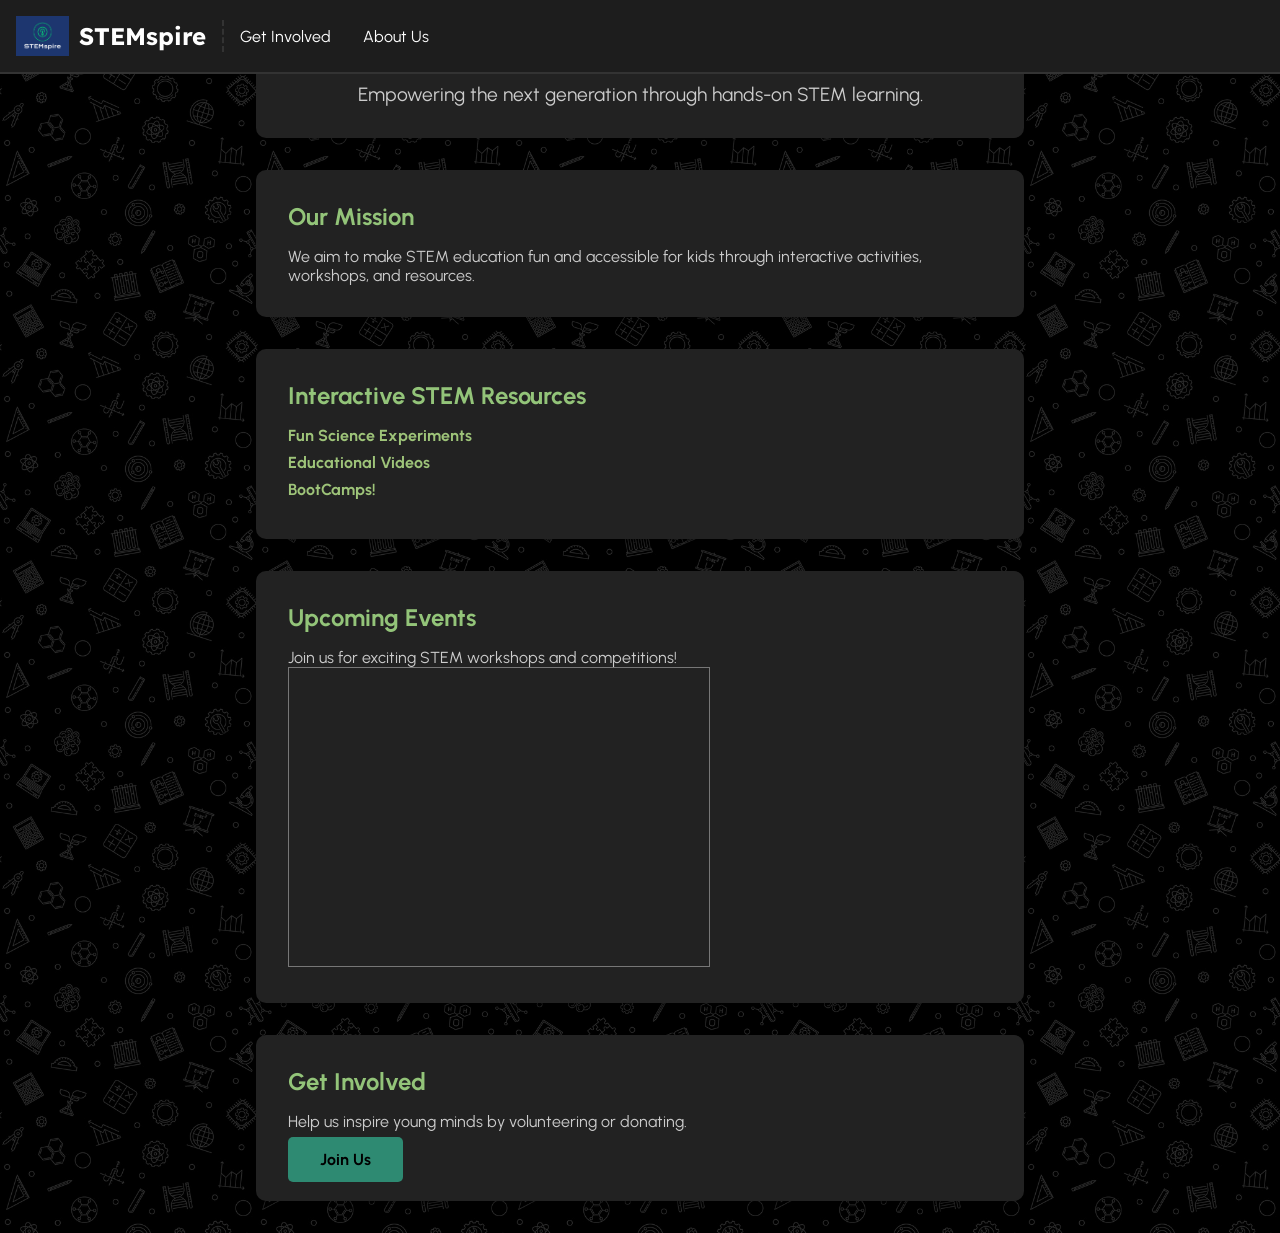
<file: index.html>
<!DOCTYPE html>
<html lang="en">

<head>
    <meta charset="UTF-8">
    <meta name="viewport" content="width=device-width, initial-scale=1.0">
    <title>STEMspire - Inspiring Young Minds</title>
    <link rel="icon" type="image/x-icon" href="assets/images/png/stemspire-high-resolution-logo (1).png">
    <link rel="stylesheet" href="https://fonts.googleapis.com/css?family=Lexend">
    <link rel="stylesheet" href="https://fonts.googleapis.com/css?family=Urbanist">
    <link rel="stylesheet" href="assets/css/style.css">
    <link rel="stylesheet" href="assets/css/home.css">
</head>

<body>
    <div class="navbar">
        <div class="domain">
            <img src="assets/images/png/stemspire-high-resolution-logo (1).png" alt="STEMspire Logo" class="logo">
            <a href="."><span class="STEM">STEM</span>spire</a>
        </div>
        <div class="vertical-line"></div>
        <div class="contributions-page"><a href="get-involved">Get Involved</a></div>
        <div class="about-me-page"><a href="about">About Us</a></div>
    </div>

    <div class="container">
        <section class="hero card">
            <h1>Welcome to STEMspire!</h1>
            <p>Empowering the next generation through hands-on STEM learning.</p>
        </section>

        <section class="mission card">
            <h2>Our Mission</h2>
            <p>We aim to make STEM education fun and accessible for kids through interactive activities, workshops, and resources.</p>
        </section>

        <section class="resources card">
            <h2>Interactive STEM Resources</h2>
            <ul>
                <li><a href="#">Fun Science Experiments</a></li>
                <li><a href="https://www.youtube.com/channel/UCR1TH3gpZJ5H7A2b26ynSAg">Educational Videos</a></li>
                <li><a href="#">BootCamps!</a></li>
            </ul>
        </section>

        <section class="events card">
            <h2>Upcoming Events</h2>
            <p>Join us for exciting STEM workshops and competitions!</p>
            <ul>
                <iframe src="https://calendar.google.com/calendar/embed?height=600&wkst=1&ctz=America%2FLos_Angeles&title=STEMspire%20Schedule&src=ZmI0MTM5MjFhNGNjNzY3ODVhNWE4MTcxZGNiMjExMjdkNjFhYzUwYjcyNzZkYWIxNmFiMjU5MTIxYzhmOWNkYUBncm91cC5jYWxlbmRhci5nb29nbGUuY29t&color=%237CB342" class="calendar"></iframe>
            </ul>
        </section>

        <section class="cta card">
            <h2>Get Involved</h2>
            <p>Help us inspire young minds by volunteering or donating.</p>
            <br>
            <a href="/get-involved/index.html" class="btn">Join Us</a>
        </section>
    </div>
</body>

</html>
</file>
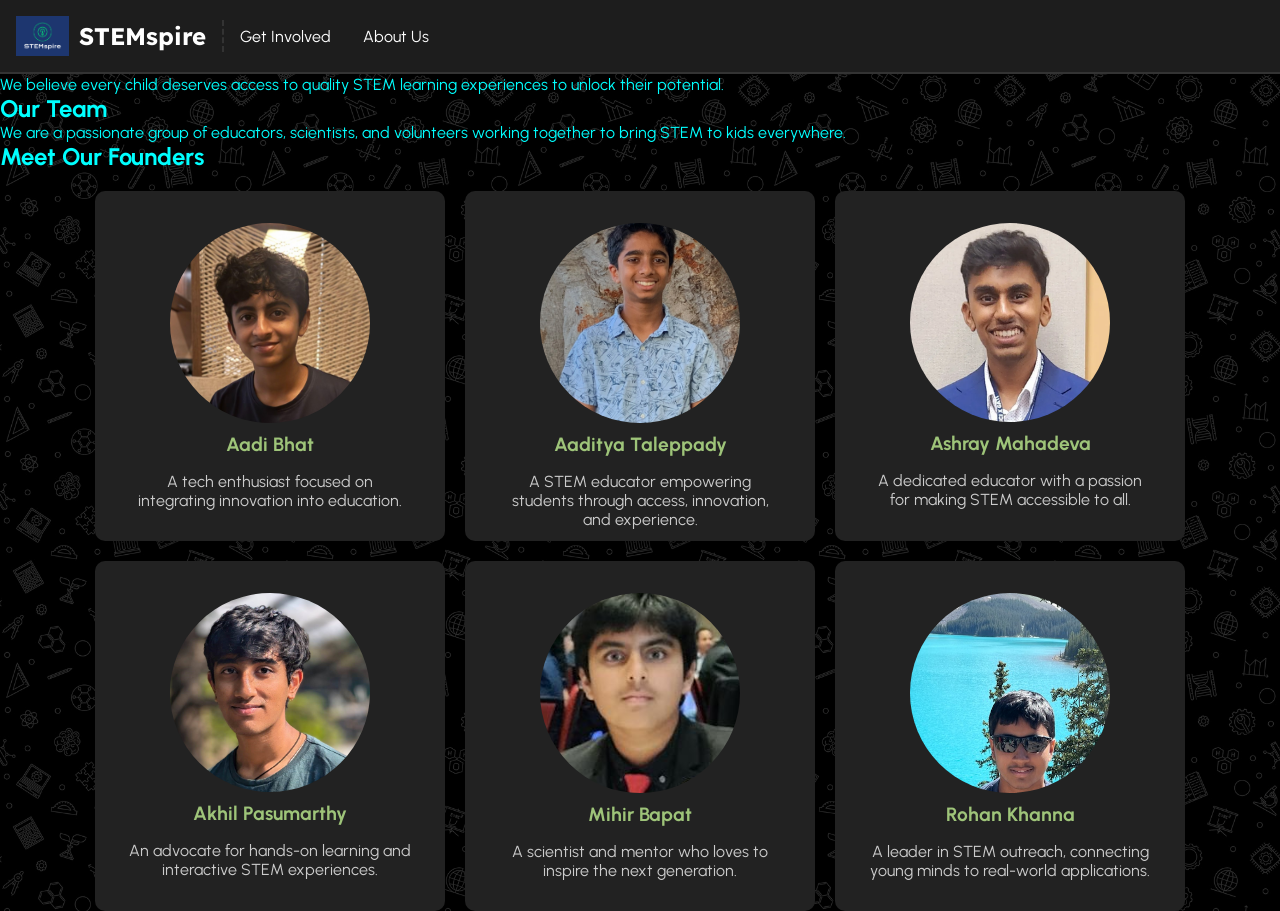
<file: about/index.html>
<!-- About Us Page -->
<!DOCTYPE html>
<html lang="en">

<head>
    <meta charset="UTF-8">
    <meta name="viewport" content="width=device-width, initial-scale=1.0">
    <title>About Us - STEMspire</title>
    <link rel="icon" type="image/x-icon" href="../assets/images/png/stemspire-high-resolution-logo (1).png">
    <link rel="stylesheet" href="https://fonts.googleapis.com/css?family=Lexend">
    <link rel="stylesheet" href="https://fonts.googleapis.com/css?family=Urbanist">
    <link rel="stylesheet" href="../assets/css/style.css">
    <link rel="stylesheet" href="../assets/css/about.css">
</head>

<body>
    <div class="navbar">
        <div class="domain">
            <img src="../assets/images/png/stemspire-high-resolution-logo (1).png" alt="STEMspire Logo" class="logo">
            <a href="../"><span class="STEM">STEM</span>spire</a>
        </div>
        <div class="vertical-line"></div>
        <div class="contributions-page"><a href="../get-involved">Get Involved</a></div>
        <div class="about-me-page"><a href=".">About Us</a></div>
    </div>

    <div class="container">
        <h1 class="header-text">About Us</h1>
        <p class="header-text">STEMspire is dedicated to inspiring young minds through engaging and interactive STEM education.</p>
        
        <h2 class="header-text">Our Vision</h2>
        <p class="header-text">We believe every child deserves access to quality STEM learning experiences to unlock their potential.</p>
        
        <h2 class="header-text">Our Team</h2>
        <p class="header-text">We are a passionate group of educators, scientists, and volunteers working together to bring STEM to kids everywhere.</p>
        
        <h2 class="header-text">Meet Our Founders</h2>
        <div class="team-container">
            <div class="team-card">
                <img src="../assets/images/png/headshots/aadi_headshot.png" alt="Aadi Bhat">
                <strong><a href="https://aadibh.at" target="_blank">Aadi Bhat</a></strong>
                <p>A tech enthusiast focused on integrating innovation into education.</p>
            </div>
            <div class="team-card">
                <img src="../assets/images/png/headshots/aaditya_headshot.png" alt="Aaditya Taleppady">
                <strong>Aaditya Taleppady</strong>
                <p>A STEM educator empowering students through access, innovation, and experience.</p>
            </div>
            <div class="team-card">
                <img src="../assets/images/png/headshots/ashray_headshot.png" alt="Ashray Mahadeva">
                <strong>Ashray Mahadeva</strong>
                <p>A dedicated educator with a passion for making STEM accessible to all.</p>
            </div>
            <div class="team-card">
                <img src="../assets/images/png/headshots/akhil_Headshot.jpg" alt="Akhil Pasumarthy">
                <strong><a href="https://akhilpvenkat.github.io" target ="_blank">Akhil Pasumarthy</a></strong>
                <p>An advocate for hands-on learning and interactive STEM experiences.</p>
            </div>
            <div class="team-card">
                <img src="../assets/images/png/headshots/mihir_headshot.png" alt="Mihir Bapat">
                <strong>Mihir Bapat</strong>
                <p>A scientist and mentor who loves to inspire the next generation.</p>
            </div>
            <div class="team-card">
                <img src="../assets/images/png/headshots/rohan_headshot.jpeg" alt="Rohan Khanna">
                <strong>Rohan Khanna</strong>
                <p>A leader in STEM outreach, connecting young minds to real-world applications.</p>
            </div>
        </div>
    </div>
</body>
</html>
</file>
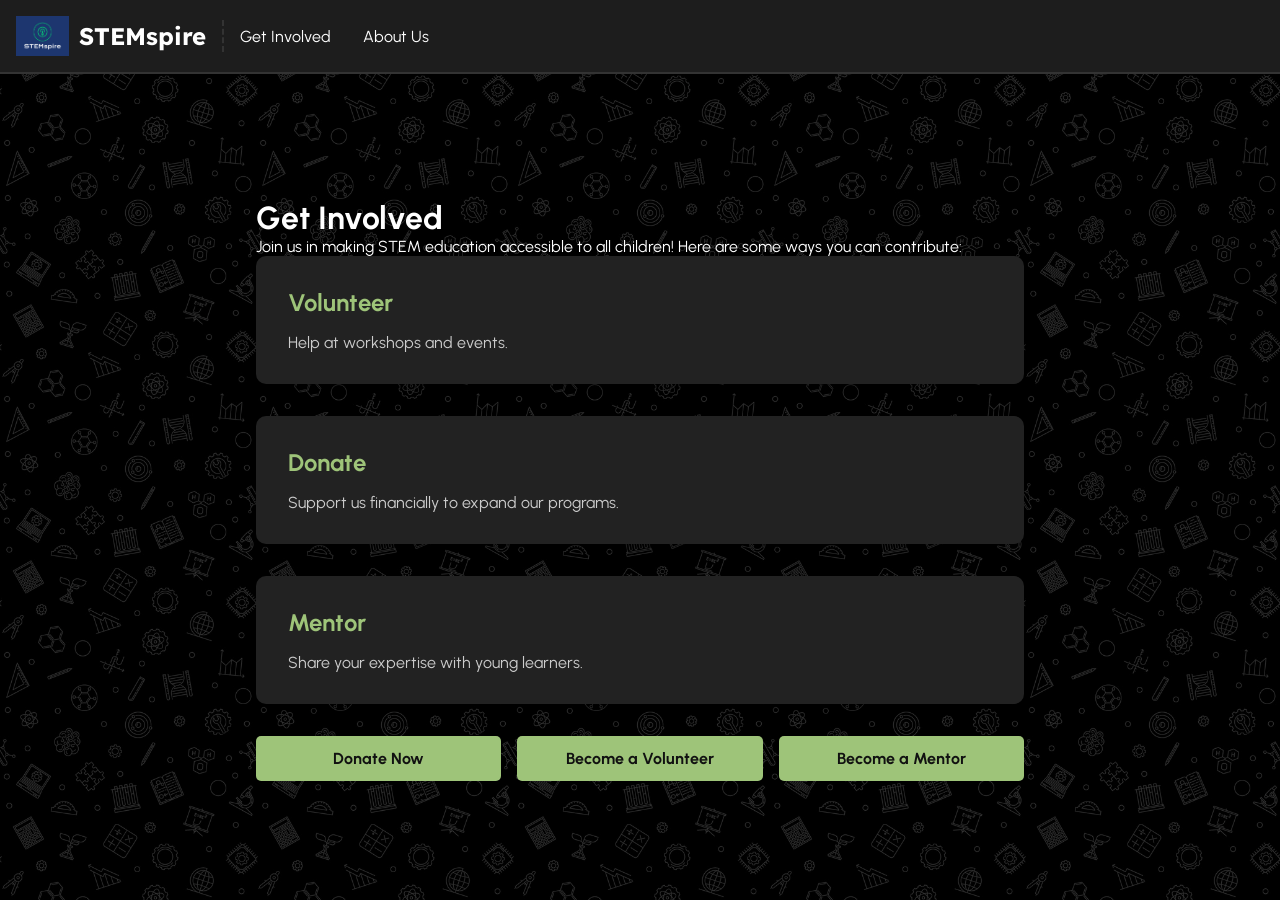
<file: get-involved/index.html>
<!DOCTYPE html>
<html lang="en">

<head>
    <meta charset="UTF-8">
    <meta name="viewport" content="width=device-width, initial-scale=1.0">
    <title>Get Involved - STEMspire</title>
    <link rel="icon" type="image/x-icon" href="../assets/images/png/stemspire-high-resolution-logo (1).png">
    <link rel="stylesheet" href="https://fonts.googleapis.com/css?family=Lexend">
    <link rel="stylesheet" href="https://fonts.googleapis.com/css?family=Urbanist">
    <link rel="stylesheet" href="../assets/css/style.css">
    <link rel="stylesheet" href="../assets/css/get-involved.css">
</head>

<body>
    <div class="navbar">
        <div class="domain">
            <img src="../assets/images/png/stemspire-high-resolution-logo (1).png" alt="STEMspire Logo" class="logo">
            <a href="../"><span class="STEM">STEM</span>spire</a>
        </div>
        <div class="vertical-line"></div>
        <div class="contributions-page"><a href=".">Get Involved</a></div>
        <div class="about-me-page"><a href="../about">About Us</a></div>
    </div>

    <div class="container">
        <h1>Get Involved</h1>
        <p>Join us in making STEM education accessible to all children! Here are some ways you can contribute:</p>
        <div class="card">
            <h2>Volunteer</h2>
            <p>Help at workshops and events.</p>
        </div>
        <div class="card">
            <h2>Donate</h2>
            <p>Support us financially to expand our programs.</p>
        </div>
        <div class="card">
            <h2>Mentor</h2>
            <p>Share your expertise with young learners.</p>
        </div>  
        <div class="cta">
            <a href="donate.html" class="btn">Donate Now</a>
            <a href="https://docs.google.com/forms/d/1cLd0wGWDwfPwWaKr1N5km98IcrlfkZpOx6EPJkX0gek/viewform?edit_requested=true&pli=1" class="btn">Become a Volunteer</a>
            <a href="mentor.html" class="btn">Become a Mentor</a>
        </div>
    </div>
</body>

</html>
</file>
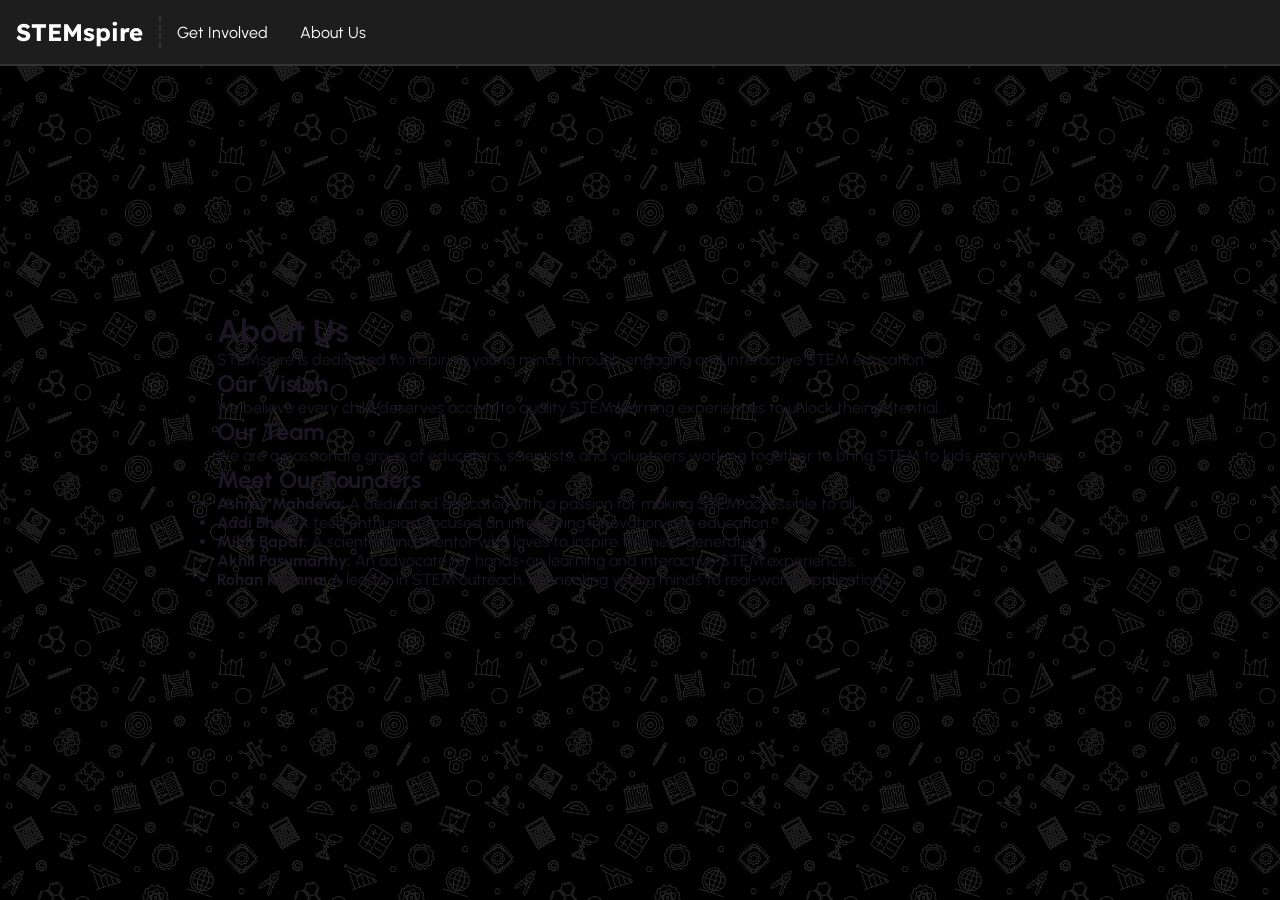
<file: about.html>
<!-- About Us Page -->
<!DOCTYPE html>
<html lang="en">

<head>
    <meta charset="UTF-8">
    <meta name="viewport" content="width=device-width, initial-scale=1.0">
    <title>About Us - STEMspire</title>
    <link rel="stylesheet" href="https://fonts.googleapis.com/css?family=Lexend">
    <link rel="stylesheet" href="https://fonts.googleapis.com/css?family=Urbanist">
    <link rel="stylesheet" href="assets/css/style.css">
</head>

<body>
    <div class="navbar">
        <div class="domain"><a href="index.html"><span class="STEM">STEM</span>spire</a></div>
        <div class="vertical-line"></div>
        <div class="contributions-page"><a href="get-involved.html">Get Involved</a></div>
        <div class="about-me-page"><a href="about.html">About Us</a></div>
    </div>

    <div class="container">
        <h1>About Us</h1>
        <p>STEMspire is dedicated to inspiring young minds through engaging and interactive STEM education.</p>
        
        <h2>Our Vision</h2>
        <p>We believe every child deserves access to quality STEM learning experiences to unlock their potential.</p>
        
        <h2>Our Team</h2>
        <p>We are a passionate group of educators, scientists, and volunteers working together to bring STEM to kids everywhere.</p>
        
        <h2>Meet Our Founders</h2>
        <ul>
            <li><strong>Ashray Mahdeva:</strong> A dedicated educator with a passion for making STEM accessible to all.</li>
            <li><strong>Aadi Bhat:</strong> A tech enthusiast focused on integrating innovation into education.</li>
            <li><strong>Mihir Bapat:</strong> A scientist and mentor who loves to inspire the next generation.</li>
            <li><strong>Akhil Pasumarthy:</strong> An advocate for hands-on learning and interactive STEM experiences.</li>
            <li><strong>Rohan Khanna:</strong> A leader in STEM outreach, connecting young minds to real-world applications.</li>
        </ul>
    </div>
</body>
</html>
</file>
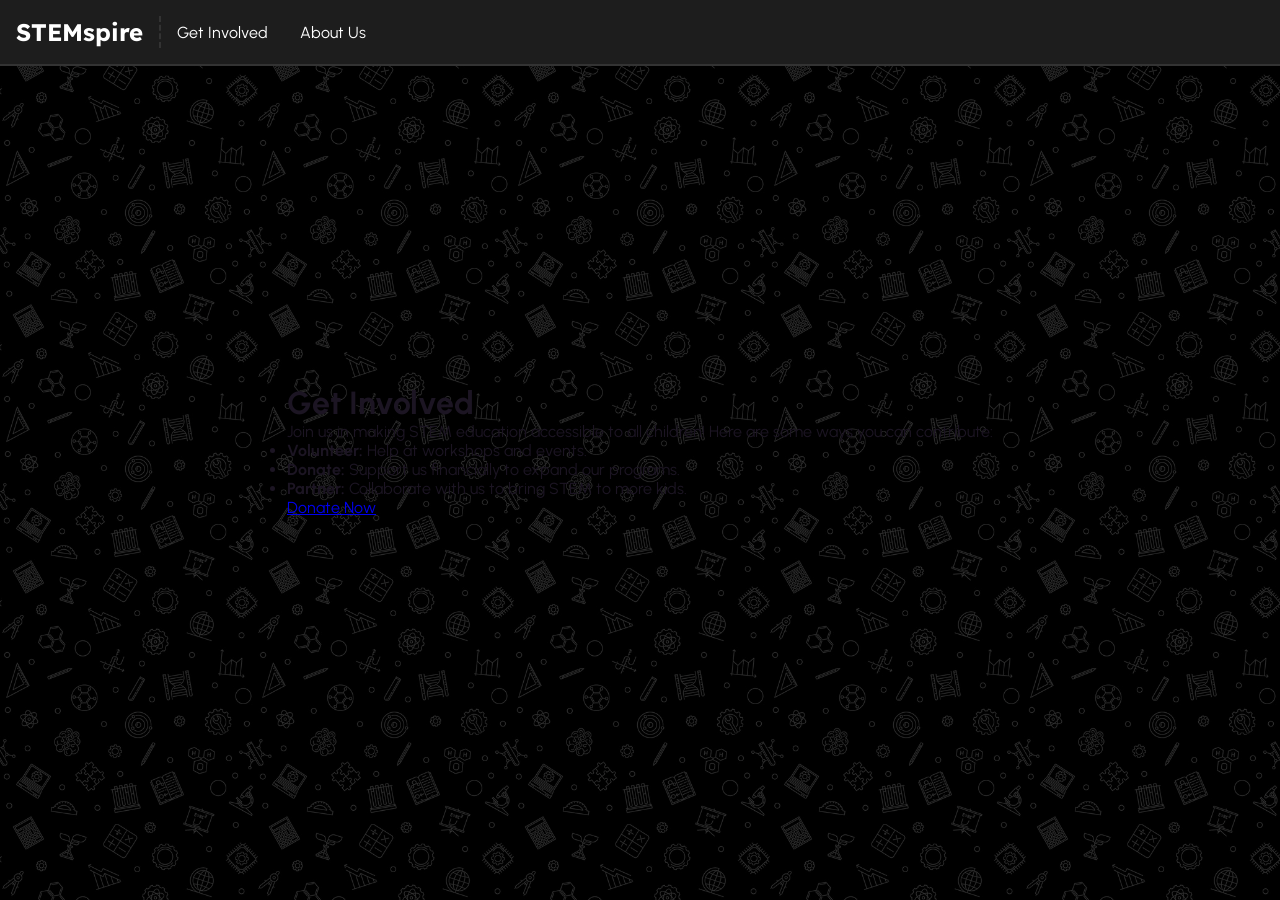
<file: get-involved.html>
<!-- Contributions Page -->
<!DOCTYPE html>
<html lang="en">

<head>
    <meta charset="UTF-8">
    <meta name="viewport" content="width=device-width, initial-scale=1.0">
    <title>Get Involved - STEMspire</title>
    <link rel="stylesheet" href="https://fonts.googleapis.com/css?family=Lexend">
    <link rel="stylesheet" href="https://fonts.googleapis.com/css?family=Urbanist">
    <link rel="stylesheet" href="assets/css/style.css">
</head>

<body>
    <div class="navbar">
        <div class="domain"><a href="index.html"><span class="STEM">STEM</span>spire</a></div>
        <div class="vertical-line"></div>
        <div class="contributions-page"><a href="get-involved.html">Get Involved</a></div>
        <div class="about-me-page"><a href="about.html">About Us</a></div>
    </div>

    <div class="container">
        <h1>Get Involved</h1>
        <p>Join us in making STEM education accessible to all children! Here are some ways you can contribute:</p>
        <ul>
            <li><strong>Volunteer:</strong> Help at workshops and events.</li>
            <li><strong>Donate:</strong> Support us financially to expand our programs.</li>
            <li><strong>Partner:</strong> Collaborate with us to bring STEM to more kids.</li>
        </ul>
        <a href="donate.html" class="btn">Donate Now</a>
    </div>
</body>
</html>
</file>
<file: assets/css/style.css>
* {
  margin: 0;
  padding: 0;
  box-sizing: border-box;
}

body {
  /* background-color:#9dc378; */
  background-image: url("../images/png/background-dark.png");
  background-size:40%;
  background-repeat:repeat;
  color: rgb(28, 21, 35);
  font-family: "Urbanist", sans-serif;
  display: flex;
  flex-direction: column;
  align-items: center;
  justify-content: center;
  height: 100vh;
}

.navbar {
  position: absolute;
  top: 0;
  width: 100%;
  background-color: #1d1d1d;
  color: #ffffff;
  padding-top: 1rem;
  padding-bottom: 1rem;
  padding-left: 1rem;
  display: flex;
  align-items: center;
  border-bottom: 2px solid #333333;
}

.navbar .domain a {
  font-size: 1.5rem;
  font-weight: bold;
  font-family: "Lexend";
  color: white;
  text-decoration: none;
  user-select: none;
  padding-right: 1rem;
}

.navbar .domain .STEM {
  color:#ffffff;
}

.navbar .domain {
  display: flex;
  align-items: center;
}

.navbar .logo {
  height: 40px;
  width: auto;
  margin-right: 10px;
}

.navbar .contributions-page a,
.about-me-page a {
  font-size: 1rem;
  color: #ffffff;
  font-family: "Urbanist";
  text-decoration: none;
  padding-left: 1rem;
  padding-right: 1rem;
}

.vertical-line {
  border-left: 2px;
  border-right: 0px;
  border-top: 0px;
  border-bottom: 0px;
  border-style: dashed;
  border-color: #333333;
  height: 2rem;
}
</file>
<file: assets/css/home.css>
.container {
  width: 80%;
  max-width: 60%;
  margin-top: 20rem;
}

.card {
  background-color: #222;
  border-radius: 10px;
  padding: 2rem;
  margin-bottom: 2rem;
  box-shadow: 0 4px 10px rgba(0, 0, 0, 0.3);
}

.card h2,
.card h1 {
  color: #93c479;
  margin-bottom: 1rem;
}

.card p {
  color: #ccc;
}

.card a {
  color: #9ec479;
  text-decoration: none;
  font-weight: bold;
}

.card ul {
  list-style-type: none;
}

.card ul li {
  margin-bottom: 0.5rem;
}

.hero {
  text-align: center;
}

.hero h1 {
  font-size: 2.5rem;
  margin-bottom: 1rem;
}

.hero p {
  font-size: 1.2rem;
}
.calendar {
  border: solid 1px #777;
  width: 90%;
  max-width: 60%;
  height: 300px;
  align-self: auto;
}
.cta .btn {
  background-color: #2e8a72;
  padding: 0.8rem 2rem;
  text-align: center;
  border-radius: 5px;
  text-decoration: none;
  color: #000000;
  font-weight: bold;
  transition: background-color 0.3s ease;
}

.cta .btn:hover {
  background-color: #816ff7;
}
</file>
<file: assets/css/about.css>
.team-container {
    display: flex;
    flex-wrap: wrap;
    gap: 20px;
    justify-content: center;
    margin-top: 20px;
}
.team-card {
    background-color: #222;
    padding: 2rem;
    border-radius: 10px;
    box-shadow: 0 4px 10px rgba(0, 0, 0, 0.3);
    text-align: center;
    width: 350px;
    height: 350px;
    display: flex;
    flex-direction: column;
    align-items: center;
    justify-content: flex-start;
    transition: transform 0.3s ease, box-shadow 0.3s ease;
}
.team-card:hover {
    transform: scale(1.1);
    box-shadow: 0 6px 15px rgba(0, 0, 0, 0.4);
}
.team-card img {
    width: 200px;
    height: 200px;
    border-radius: 50%;
    object-fit: cover;
    margin-bottom: 10px;
}
.team-card strong {
    font-size: 1.2em;
    color: #9ec479;
    margin-bottom: 1rem;
}
.team-card p {
    color: #ccc;
}
.team-card a {
    color: #9ec479;
    text-decoration: none;
}
.team-card a:hover {
    text-decoration:underline;
}
.header-text {
    color: #00ffff;
}
</file>
<file: assets/css/get-involved.css>
.container {
  width: 80%;
  max-width: 60%;
  margin-top: 5rem;
  color: #ffffff;
}

.card {
  background-color: #222;
  border-radius: 10px;
  padding: 2rem;
  margin-bottom: 2rem;
  box-shadow: 0 4px 10px rgba(0, 0, 0, 0.3);
}

.card h2,
.card h1 {
  color: #9ec479;
  margin-bottom: 1rem;
}

.card p {
  color: #ccc;
}

.card a {
  color: #9ec479;
  text-decoration: none;
  font-weight: bold;
}

.card ul {
  list-style-type: none;
}

.card ul li {
  margin-bottom: 0.5rem;
}

.hero {
  text-align: center;
}

.hero h1 {
  font-size: 2.5rem;
  margin-bottom: 1rem;
}

.hero p {
  font-size: 1.2rem;
}

.cta {
  display: flex;
  justify-content: space-between; /* or 'space-around' / 'space-evenly' */
  gap: 1rem; /* optional spacing between buttons */
}

.cta .btn {
  background-color: #9ec479;
  padding: 0.8rem 2rem;
  text-align: center;
  border-radius: 5px;
  text-decoration: none;
  color: #111;
  font-weight: bold;
  transition: background-color 0.3s ease;
  overflow: auto;
  flex: 1; /* ensures buttons grow equally */
  text-align: center;
}


.cta .btn:hover {
  background-color: #7ea351;
}
</file>
